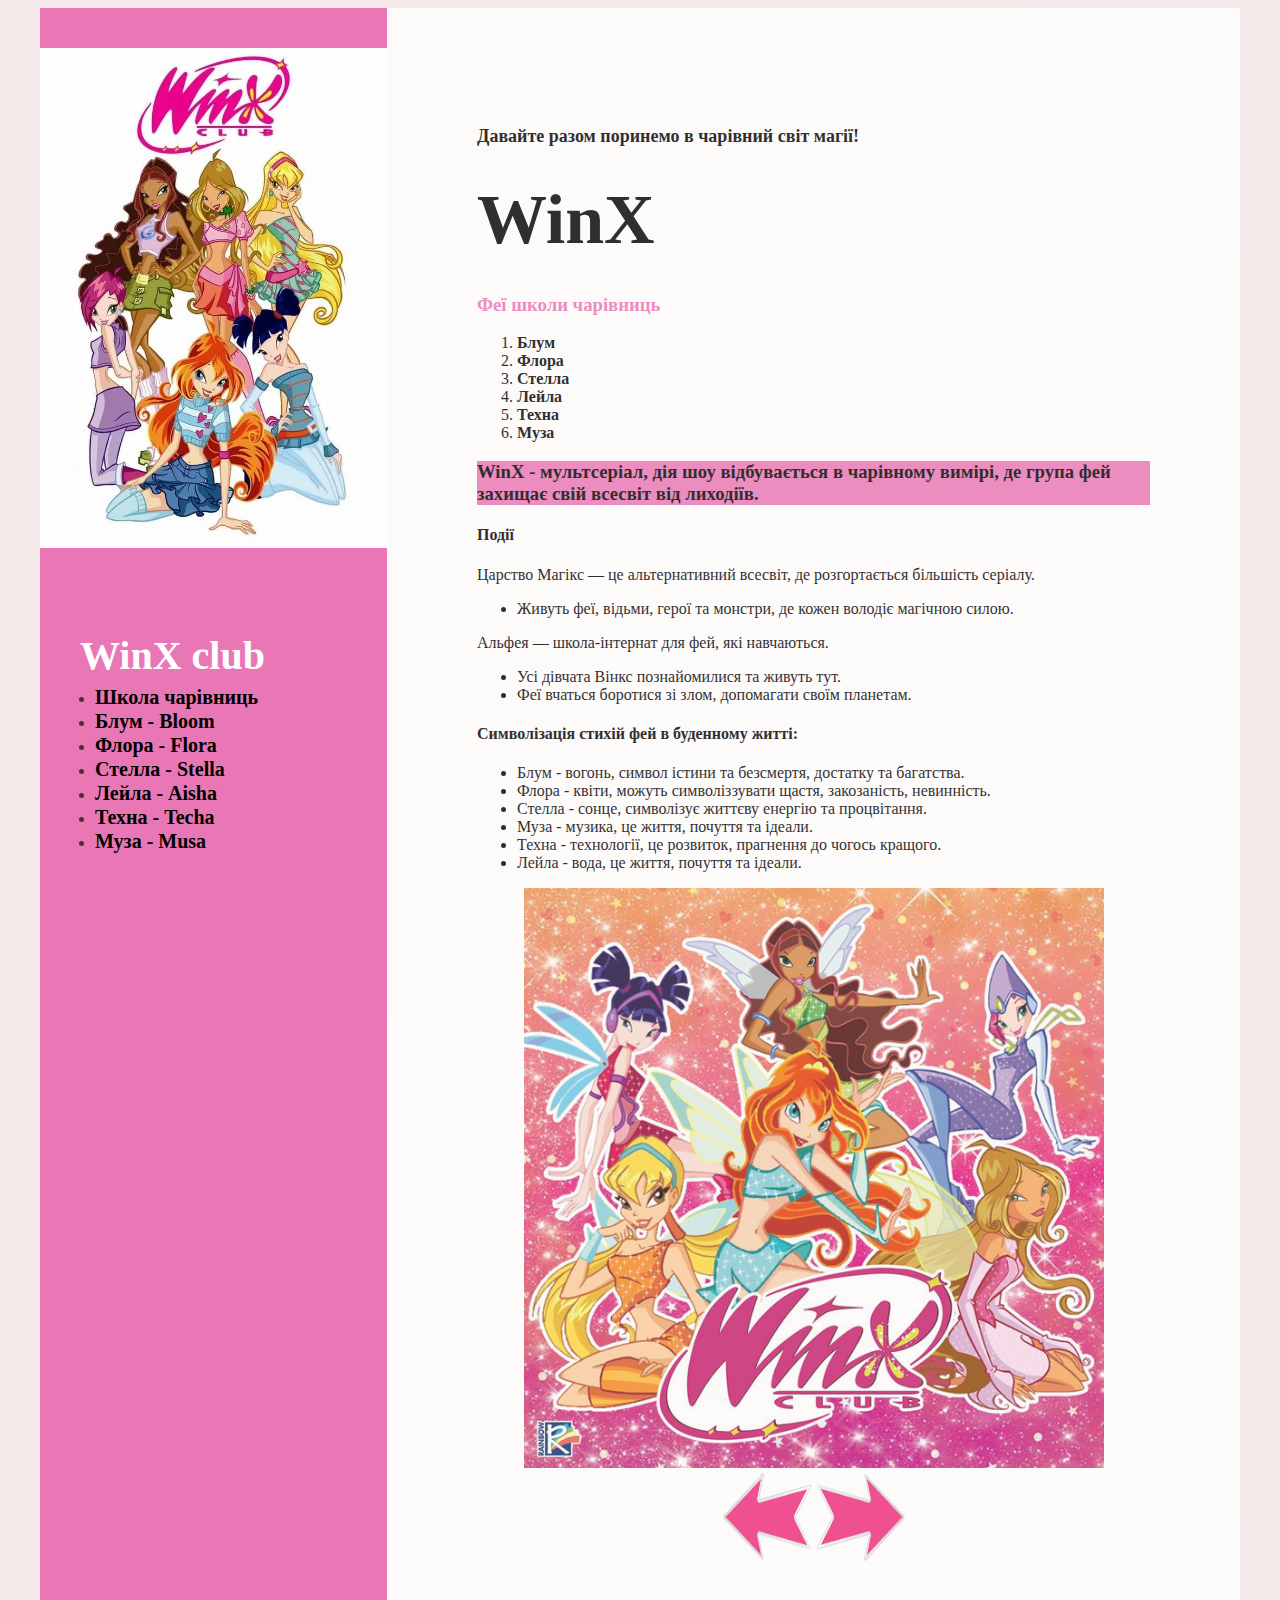
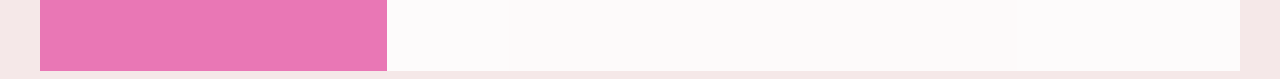
<file: index.html>
<!DOCTYPE html>
<html lang="en">
<head>
    <meta charset="UTF-8">
    <meta name="viewport" content="width=device-width, initial-scale=1.0">
    <title>Школа чарівниць</title>
    <link rel="preconnect" href="https://fonts.googleapis.com">
    <link rel="preconnect" href="https://fonts.gstatic.com" crossorigin>
    <link href="https://fonts.googleapis.com/css2?family=Montserrat:wght@400;700&display=swap" rel="stylesheet">
    <link rel="stylesheet" href="styles/styles.css">
</head>
<body>
<!--Головне-->
<div class="Main">
    <!--Головний контент-->
 <div class="maincontent"> 
    <div class="about">
        
       <h2 class="aboutposition"> Давайте разом поринемо в чарівний світ магії!</h2> 
       <h1 class="aboutname">WinX</h1> 
       <p class="aboutdescription">
       
       </p>

 
</div>

    <!--Персонажі-->
    <div class="projects">
        <h3 style="color: #e977b5;" class="title"> Феї школи чарівниць

        </h3>
        <ol> 
         <li>
             <a href="bloom.html"> Блум</a>
        
         </li>
         <li>
             <a href="flora.html"> Флора</a>
         
         </li>
         <li>
             <a href="stella.html">   Стелла</a>
         
         </li>
         <li>
             <a href="aisha.html">Лейла</a>
         
             
         </li>
         <li>
            <a href="techa.html">Техна</a>
        
            
        </li>
        <li>
            <a href="musa.html">Муза</a>
        
            
        </li>

        </ol>

     </div>
        <!--Інформація-->
        <div>
            <h3 style="background-color: #e977b5 "
            >WinX -  мультсеріал, дія шоу відбувається в чарівному вимірі, де група фей захищає свій всесвіт від лиходіїв. </h3>
            <!--Склад-->
            <div>
              <h4>Події</h4>  
              <p>Царство Магікс — це альтернативний всесвіт, де розгортається більшість серіалу.</p>
              <ul>
                <li> Живуть феї, відьми, герої та монстри, де кожен володіє магічною силою.</li>
            </div>
               <div > 
                <p>Альфея — школа-інтернат для фей, які навчаються.  </p>
                <ul>
                <li> Усі дівчата Вінкс познайомилися та живуть тут.</li>
                <li> Феї вчаться боротися зі злом, допомагати своїм планетам. </li>
            
            
            </ul>
            </div>
            <!--Будова-->
            <div>
                <h4>Символізація стихій фей в буденному житті:</h4>  
                <ul>
            
               
                 <li>Блум - вогонь, символ істини та безсмертя, достатку та багатства.</li>
                 <li>Флора - квіти, можуть символіззувати щастя, закозаність, невинність.</li>
                 <li>Стелла - сонце, символізує життєву енергію та процвітання.</li>
                 <li>Муза - музика, це життя, почуття та ідеали. </li>
                 <li>Техна - технології, це розвиток, прагнення до чогось кращого.</li>
                 <li>Лейла - вода, це життя, почуття та ідеали.  </li>
                
            </div>
          
            <!-- Галерея -->
            <center>
                <img src = "gallery/1.jpeg" width = "580" height = "580"  id = "img" > </img> <br />
                <img src = "gallery/left_arrow.png"  width = "90" height = "90" onClick = "javascript: left_arrow()" /> 
            <img src = "gallery/right_arrow.png" width = "90" height = "90" onClick = "javascript: right_arrow()" />
               </center>
        </div>
            
    
   
    </div >
    <!--Сайдбар-->
    <aside class=" sidebar-all sidebar">
        <img src="img/winx.webp" class="photo_winx">
        
      
         
        
      
          <!--Список  головних фей-->
          <div class="techskills">
            <h3 class="sidebartitle"></h3class> WinX club</h3>
            <ul class="techlist">
                <li class="techitem"><span class="techtext"><a href="index.html">Школа чарівниць</a></span> </li>
                <li class="techitem"><span class="techtext"><a href="bloom.html">Блум - Bloom</a></span></li>
                <li class="techitem"><span class="techtext"><a href="flora.html">Флора - Flora</a></span> </li>
                <li class="techitem"><span class="techtext"><a href="stella.html">Стелла - Stella</a></span></li>
                <li class="techitem"><span class="techtext"><a href="aisha.html">Лейла - Aisha</a></span></li>
                <li class="techitem"><span class="techtext"><a href="techa.html">Техна - Techa</a></span></li>
                <li class="techitem"><span class="techtext"><a href="musa.html">Муза - Musa</a></span></li>
                

            </ul>
        </div>
    </aside >
   
</div>

</body>
</html>


<script src = "gallery/gal.js"></script>
</file>
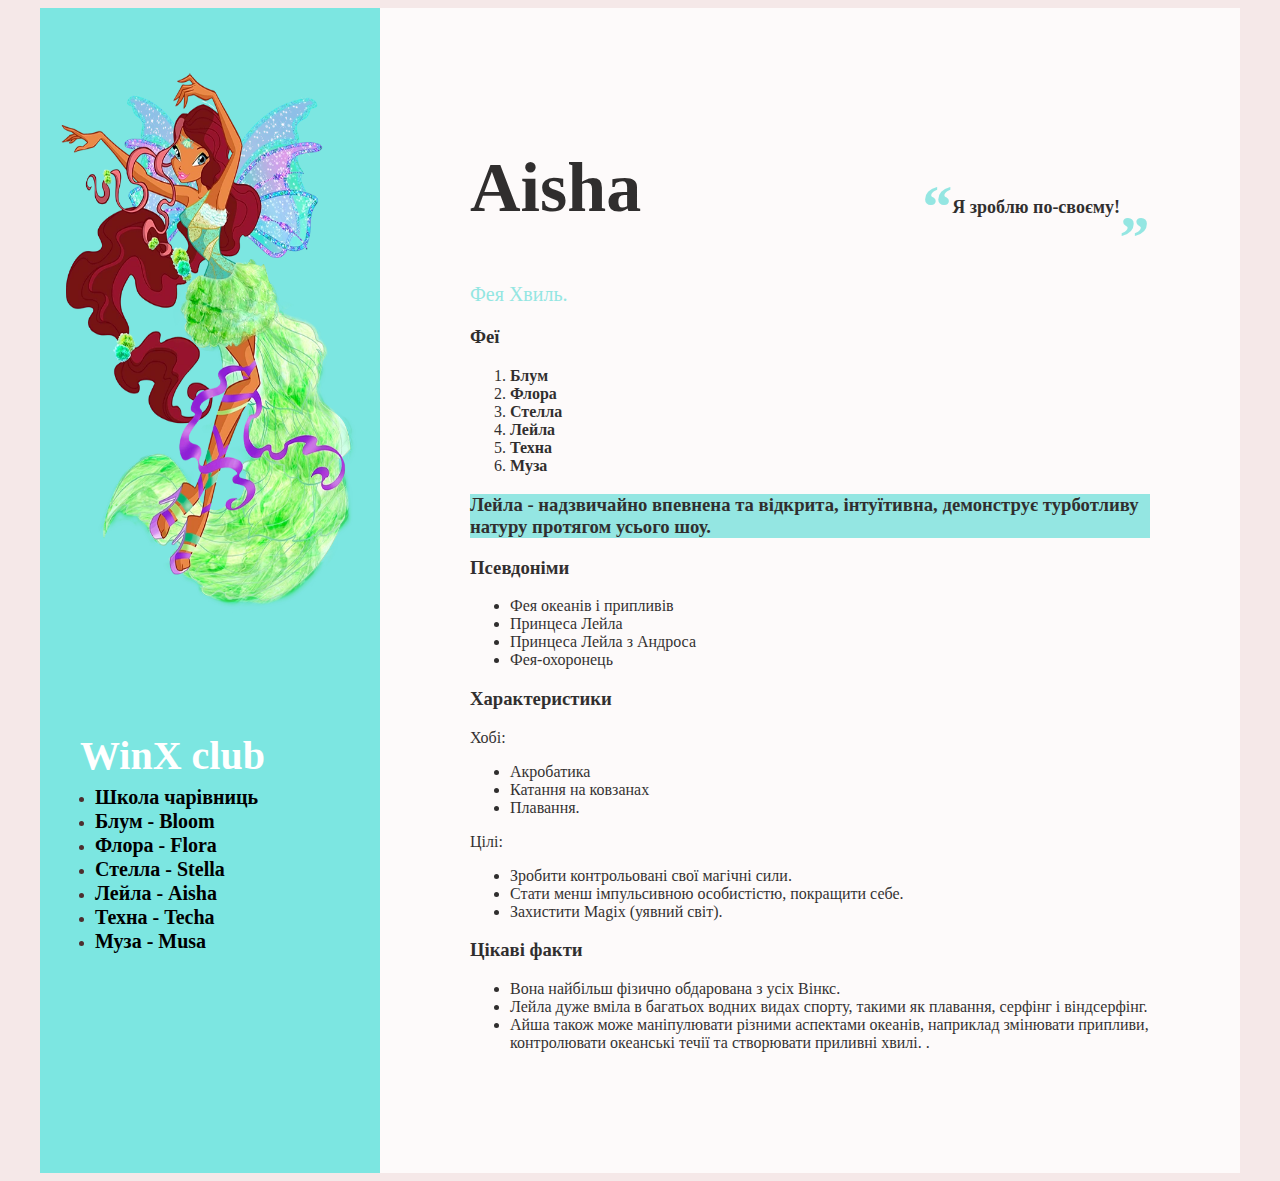
<file: aisha.html>
<!DOCTYPE html>
<html lang="en">
<head>
    <meta charset="UTF-8">
    <meta name="viewport" content="width=device-width, initial-scale=1.0">
    <title>Школа чарівниць</title>
    <link rel="preconnect" href="https://fonts.googleapis.com">
    <link rel="preconnect" href="https://fonts.gstatic.com" crossorigin>
    <link href="https://fonts.googleapis.com/css2?family=Montserrat:wght@400;700&display=swap" rel="stylesheet">
    <link rel="stylesheet" href="styles/styles.css">
</head>
<body>
    <!--Головне-->
<div class="Main">
    <!--Головний контент -->
 <div class="maincontent"> <!--Про планету-->
    <div class="about">
        
    
       
       <div class="sign">
       <h1 class="aboutname">Aisha</h1>  
       <div style="color: #7ce6e1;" class="aboutsign"> 
        <h1 class="first">  “ </h1>
        <h1 class="aboutposition"> Я зроблю по-своєму!</h1>
        <h1 class="first">  „</h1>
       </div>
   
    </div>
       <p class="aboutdescription aboutdescription_aisha">

        Фея Хвиль.
       </p>

 
</div>


     <!--Персонажі-->
     <div class="projects">
        <h3 class="title"> Феї

        </h3>
        <ol> 
         <li>
             <a href="bloom.html"> Блум</a>
        
         </li>
         <li>
             <a href="flora.html"> Флора</a>
         
         </li>
         <li>
             <a href="stella.html">   Стелла</a>
         
         </li>
         <li>
             <a href="aisha.html">Лейла</a>
         
             
         </li>
         <li>
            <a href="techa.html">Техна</a>
        
            
        </li>
        <li>
            <a href="musa.html">Муза</a>
        
            
        </li>

        </ol>

     </div>
        <!--Інформація-->
        <div>
            <h3 style="background-color:#7ce6e1 "> Лейла - надзвичайно впевнена та відкрита, інтуїтивна, демонструє  турботливу натуру протягом усього шоу.</h3>
            <!--Опис-->
            <div>
              <h3>Псевдоніми</h3>  
        
              <ul>
                <li>Фея океанів і припливів</li>
                <li>Принцеса Лейла </li>
                <li> Принцеса Лейла з Андроса</li>
                <li>Фея-охоронець</li>
            
            </ul>
            </div>
            <!--Характеристики-->
            <div>
                <h3>Характеристики</h3>  
                <p>Хобі:</p>
                <ul>
                  <li>Акробатика
                </li>
                  <li>Катання на ковзанах</li>
                  <li>Плавання.</li>
              
              </ul>
            </div>
            

          
            <div>
                
                <p>Цілі:</p>
                <ul>
                  <li>Зробити контрольовані свої магічні сили. </li>
                  <li>Стати менш імпульсивною особистістю, покращити себе.</li>
                  <li>Захистити Magix (уявний світ). </li>
                  
              
              </ul>
            </div>
        </div>
            <!--Факти -->
            <div>
                <h3>Цікаві факти</h3>
                <ul>
                    <li>Вона найбільш фізично обдарована з усіх Вінкс.</li>
                    <li>Лейла дуже вміла в багатьох водних видах спорту, такими як плавання, серфінг і віндсерфінг.</li>
                    <li> Айша також може маніпулювати різними аспектами океанів, наприклад змінювати припливи, контролювати океанські течії та створювати приливні хвилі. .</li>
                </ul>
            </div>
        
    
   
    </div >
    <!--Сайдбар-->
    <aside class=" sidebar-all sidebar_aisha">
        <img src="img/Aisha.webp" alt="Aisha" class="photo">
        
      
        <!--Список  головних фей-->
        <div class="techskills">
            <h3 class="sidebartitle"></h3class> WinX club</h3>
            <ul class="techlist">
                <li class="techitem"><span class="techtext"><a href="index.html">Школа чарівниць</a></span> </li>
                <li class="techitem"><span class="techtext"><a href="bloom.html">Блум - Bloom</a></span></li>
                <li class="techitem"><span class="techtext"><a href="flora.html">Флора - Flora</a></span> </li>
                <li class="techitem"><span class="techtext"><a href="stella.html">Стелла - Stella</a></span></li>
                <li class="techitem"><span class="techtext"><a href="aisha.html">Лейла - Aisha</a></span></li>
                <li class="techitem"><span class="techtext"><a href="techa.html">Техна - Techa</a></span></li>
                <li class="techitem"><span class="techtext"><a href="musa.html">Муза - Musa</a></span></li>
                

            </ul>
        </div>
        
    </aside >
   
</div>

</body>
</html>
</file>
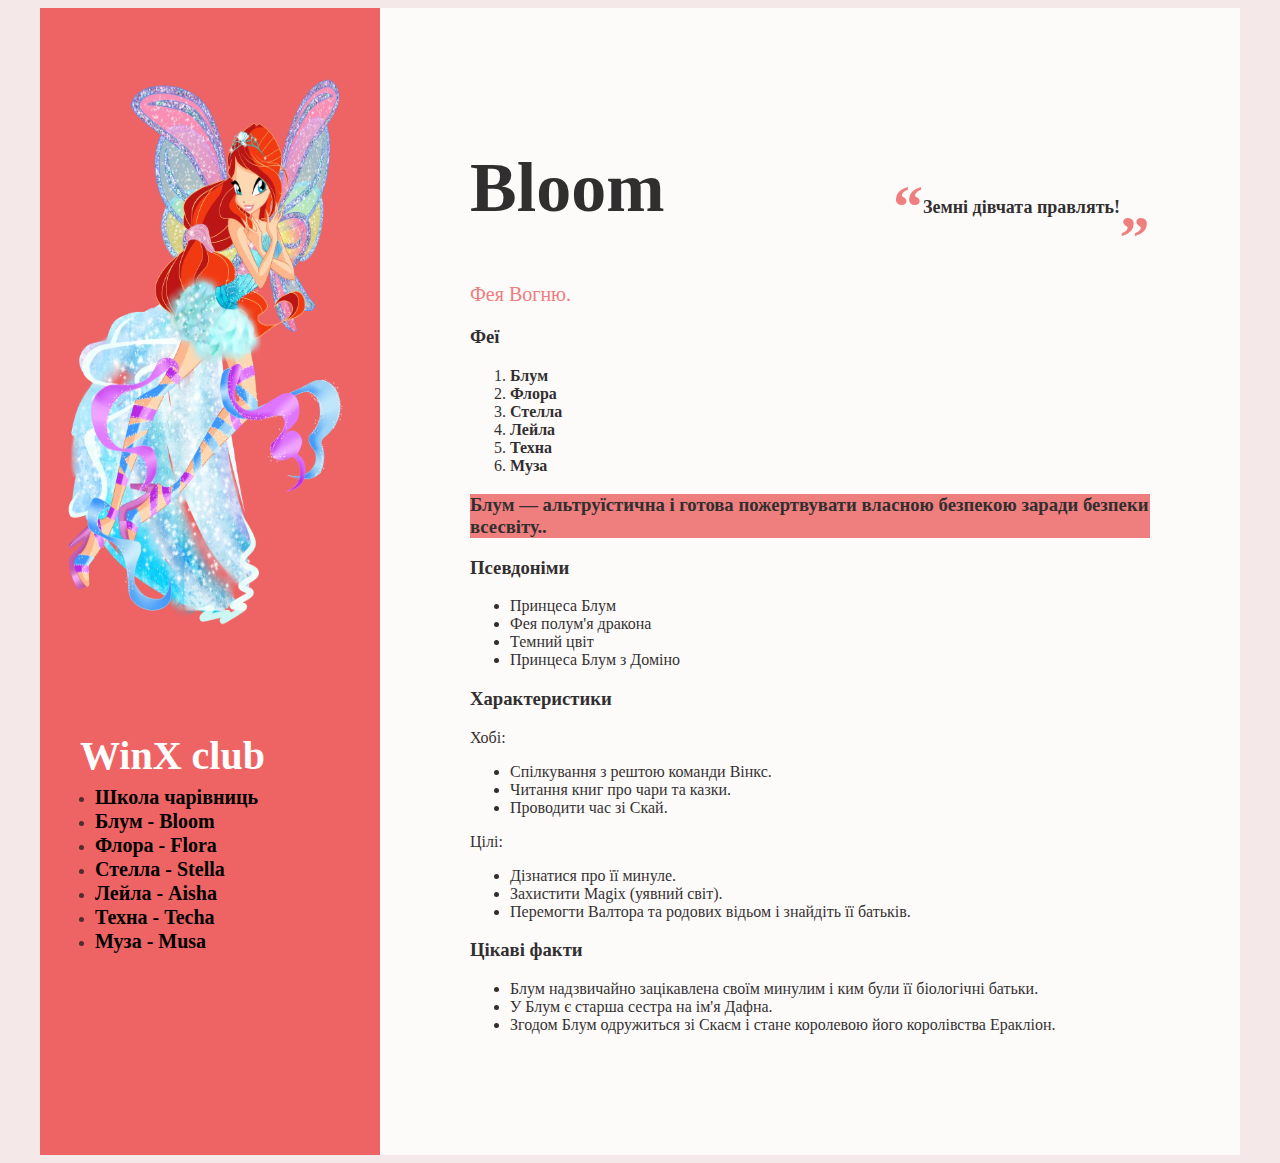
<file: bloom.html>
<!DOCTYPE html>
<html lang="en">
<head>
    <meta charset="UTF-8">
    <meta name="viewport" content="width=device-width, initial-scale=1.0">
    <title>Школа чарівниць</title>
    <link rel="preconnect" href="https://fonts.googleapis.com">
    <link rel="preconnect" href="https://fonts.gstatic.com" crossorigin>
    <link href="https://fonts.googleapis.com/css2?family=Montserrat:wght@400;700&display=swap" rel="stylesheet">
    <link rel="stylesheet" href="styles/styles.css">
</head>
<body>
<!--Головне-->
<div class="Main">
    <!--Головний контент -->
 <div class="maincontent"> <!--Про планету-->
    <div class="about">
        
    
       
       <div class="sign">
       <h1 class="aboutname">Bloom</h1>  
       <div style="color: #ee6464;"class="aboutsign"> 
        <h1  class="first">  “ </h1>
        <h1 class="aboutposition"> Земні дівчата правлять!</h1>
        <h1 class="first">  „</h1>
       </div>
   
    </div>
       <p class="aboutdescription aboutdescription_bloom">

        Фея Вогню.
       </p>

 
</div>


     <!--Персонажі-->
     <div class="projects">
        <h3 class="title"> Феї

        </h3>
        <ol> 
         <li>
             <a href="bloom.html"> Блум</a>
        
         </li>
         <li>
             <a href="flora.html"> Флора</a>
         
         </li>
         <li>
             <a href="stella.html">   Стелла</a>
         
         </li>
         <li>
             <a href="aisha.html">Лейла</a>
         
             
         </li>
         <li>
            <a href="techa.html">Техна</a>
        
            
        </li>
        <li>
            <a href="musa.html">Муза</a>
        
            
        </li>

        </ol>

     </div>
        <!--Інформація-->
        <div >
            <h3 style="background-color: #ee6464;">Блум — альтруїстична і готова пожертвувати власною безпекою заради безпеки всесвіту..</h3>
            <!--Опис-->
            <div>
                <h3>Псевдоніми</h3>  
                <p></p>
                <ul>
  
                  <li>Принцеса Блум </li>
                  <li>Фея полум'я дракона</li>
                  <li>Темний цвіт</li>
                  <li>Принцеса Блум з Доміно</li>
            

              
              </ul>
              </div>
          
             <!--Характеристики-->
             <div>
                <h3>Характеристики</h3>  
                <p>Хобі:</p>
                <ul>
                    <li>
                        Спілкування з рештою команди Вінкс.
                    </li>
                  <li>Читання книг про чари та казки.</li>
                  <li>Проводити час зі Скай. </li>
              
              </ul>
            </div>
            

          
            <div>
               
                <p>Цілі:</p>
                <ul>
                  <li> Дізнатися про її минуле.</li>
                  <li> Захистити Magix (уявний світ).</li>
                  <li>Перемогти Валтора та родових відьом і знайдіть її батьків.</li>
                  
              
              </ul>
            </div>
            
            <!--Факти -->
           <!--Факти-->
           <div>
            <h3 >Цікаві факти</h3>
            <ul>
                <li> Блум надзвичайно зацікавлена своїм минулим і ким були її біологічні батьки. </li>
                <li>У Блум є старша сестра на ім'я Дафна.</li>
                <li>Згодом Блум одружиться зі Скаєм і стане королевою його королівства Еракліон.</li>
            </ul>
        </div>
        
        </div>
            
    
   
    </div >
    <!--Сайдбар-->
    <aside class="sidebar-all sidebar_bloom">
        <img src="img/Bloom.webp" alt="Bloom" class="photo">
        
      
          <!--Список  головних фей-->
          <div class="techskills">
            <h3 class="sidebartitle"></h3class> WinX club</h3>
            <ul class="techlist">
                <li class="techitem"><span class="techtext"><a href="index.html">Школа чарівниць</a></span> </li>
                <li class="techitem"><span class="techtext"><a href="bloom.html">Блум - Bloom</a></span></li>
                <li class="techitem"><span class="techtext"><a href="flora.html">Флора - Flora</a></span> </li>
                <li class="techitem"><span class="techtext"><a href="stella.html">Стелла - Stella</a></span></li>
                <li class="techitem"><span class="techtext"><a href="aisha.html">Лейла - Aisha</a></span></li>
                <li class="techitem"><span class="techtext"><a href="techa.html">Техна - Techa</a></span></li>
                <li class="techitem"><span class="techtext"><a href="musa.html">Муза - Musa</a></span></li>
                

            </ul>
        </div>
        
    </aside >
   
</div>

</body>
</html>
</file>
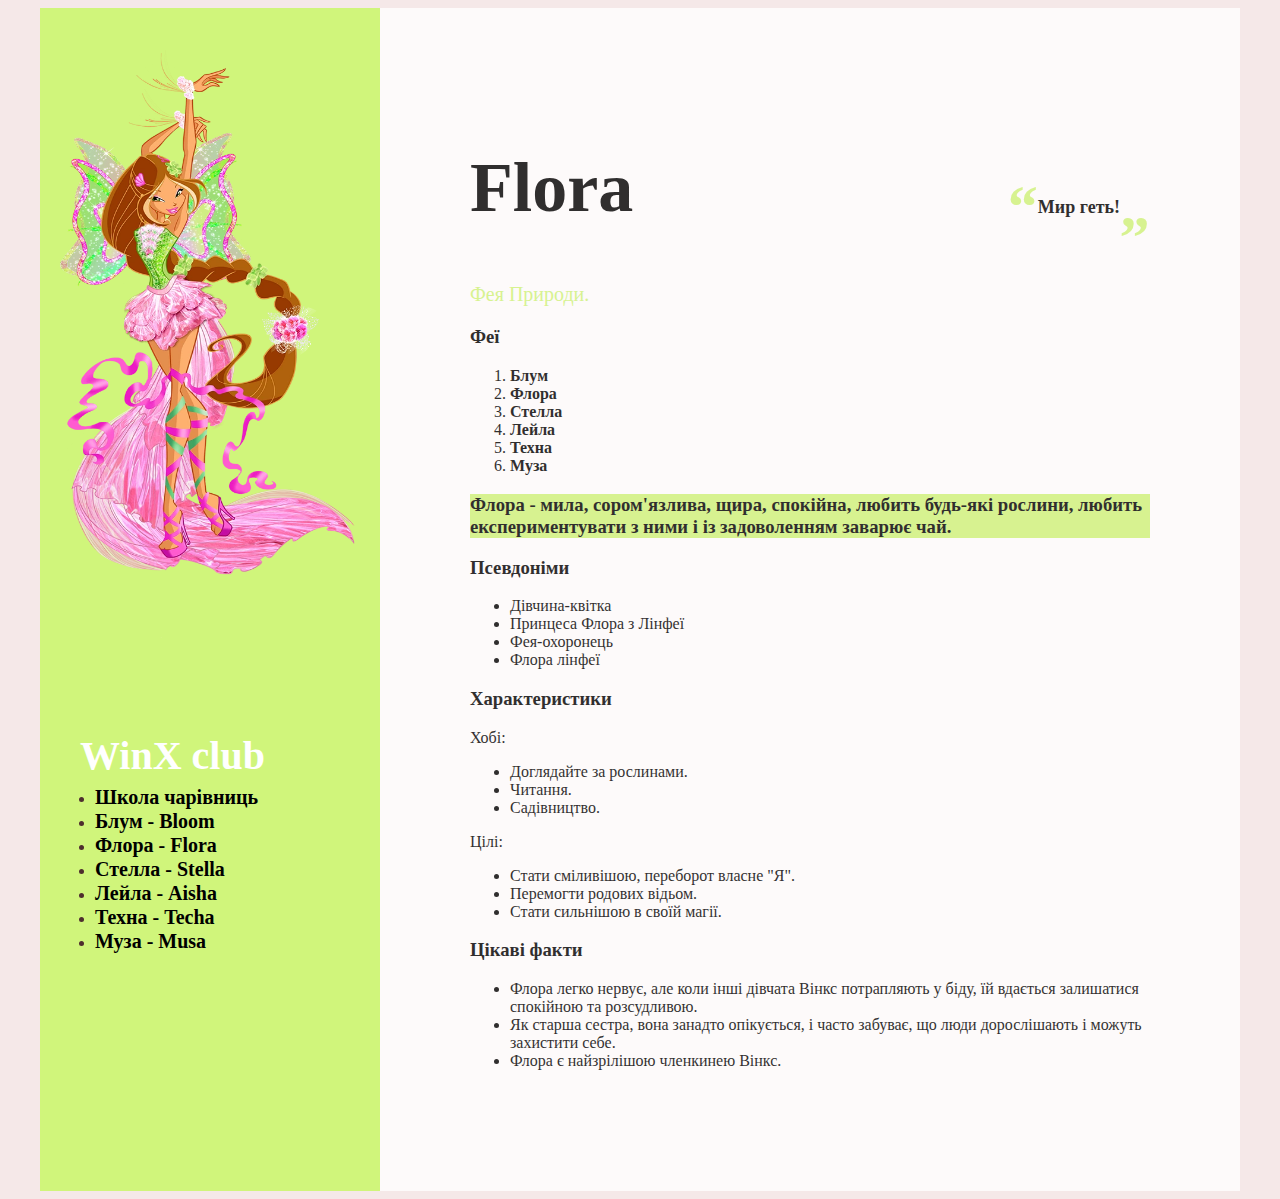
<file: flora.html>
<!DOCTYPE html>
<html lang="en">
<head>
    <meta charset="UTF-8">
    <meta name="viewport" content="width=device-width, initial-scale=1.0">
    <title>Школа чарівниць</title>
    <link rel="preconnect" href="https://fonts.googleapis.com">
    <link rel="preconnect" href="https://fonts.gstatic.com" crossorigin>
    <link href="https://fonts.googleapis.com/css2?family=Montserrat:wght@400;700&display=swap" rel="stylesheet">
    <link rel="stylesheet" href="styles/styles.css">
</head>
<body>
    <!--Головне-->
<div class="Main">
    <!--Головний контент -->
 <div class="maincontent"> <!--Про планету-->
    <div class="about">
        
    
       
       <div class="sign">
       <h1 class="aboutname">Flora</h1>
       <div style="color: #d0f57b ;" class="aboutsign"> 
        <h1  class="first">  “ </h1>
        <h1 class="aboutposition"> Мир геть!</h1>
        <h1 class="first">  „</h1>
       </div>
        
    </div>
       <p class="aboutdescription aboutdescription_flora">

       Фея Природи.
       </p>

 
</div>


    <!--Персонажі-->
    <div class="projects">
        <h3 class="title"> Феї

        </h3>
        <ol> 
         <li>
             <a href="bloom.html"> Блум</a>
        
         </li>
         <li>
             <a href="flora.html"> Флора</a>
         
         </li>
         <li>
             <a href="stella.html">   Стелла</a>
         
         </li>
         <li>
             <a href="aisha.html">Лейла</a>
         
             
         </li>
         <li>
            <a href="techa.html">Техна</a>
        
            
        </li>
        <li>
            <a href="musa.html">Муза</a>
        
            
        </li>

        </ol>

     </div>
        <!--Інформація-->
        <div>
            <h3 style="background-color: #d0f57b">Флора - мила, сором'язлива, щира, спокійна, любить будь-які рослини, любить експериментувати з ними і із задоволенням заварює чай. </h3>
            <!--Опис-->
            <div>
              <h3>Псевдоніми</h3>  
             
              <ul>
                <li>Дівчина-квітка </li>
                <li>Принцеса Флора з Лінфеї</li>
                <li>Фея-охоронець</li>
                <li>Флора лінфеї</li>
            
            </ul>
            </div>
            <!--Характеристики-->
            <div>
                <h3>Характеристики</h3>  
                <p>Хобі:</p>
                <ul>
                  <li>Доглядайте за рослинами.
                </li>
                  <li>Читання.</li>
                  <li>Садівництво. </li>
              
              </ul>
            </div>
           
            <div>
                
                <p>Цілі:</p>
                <ul>
                  <li>Стати сміливішою, переборот власне "Я".  </li>
                  <li>Перемогти родових відьом.</li>
                  <li>Стати сильнішою в своїй магії. </li>
                  
              
              </ul>
            </div>
        </div>
            <!--Факти -->
            <div>
                <h3>Цікаві факти</h3>
                <ul>
                    <li>Флора легко нервує, але коли інші дівчата Вінкс потрапляють у біду, їй вдається залишатися спокійною та розсудливою.</li>
                    <li>Як старша сестра, вона занадто опікується, і часто забуває, що люди дорослішають і можуть захистити себе.</li>
                    <li>Флора є найзрілішою членкинею Вінкс.</li>
                </ul>
            </div>
        
    
   
    </div >
    <!--Сайдбар-->
    <aside class="sidebar-all sidebar_flora">
        <img src="img/Flora.webp" alt="Flora" class="photo">
        
      
          <!--Список  головних фей-->
          <div class="techskills">
            <h3 class="sidebartitle"></h3class> WinX club</h3>
            <ul class="techlist">
                <li class="techitem"><span class="techtext"><a href="index.html">Школа чарівниць</a></span> </li>
                <li class="techitem"><span class="techtext"><a href="bloom.html">Блум - Bloom</a></span></li>
                <li class="techitem"><span class="techtext"><a href="flora.html">Флора - Flora</a></span> </li>
                <li class="techitem"><span class="techtext"><a href="stella.html">Стелла - Stella</a></span></li>
                <li class="techitem"><span class="techtext"><a href="aisha.html">Лейла - Aisha</a></span></li>
                <li class="techitem"><span class="techtext"><a href="techa.html">Техна - Techa</a></span></li>
                <li class="techitem"><span class="techtext"><a href="musa.html">Муза - Musa</a></span></li>
                

            </ul>
        </div>
        
    </aside >
   
</div>

</body>
</html>
</file>
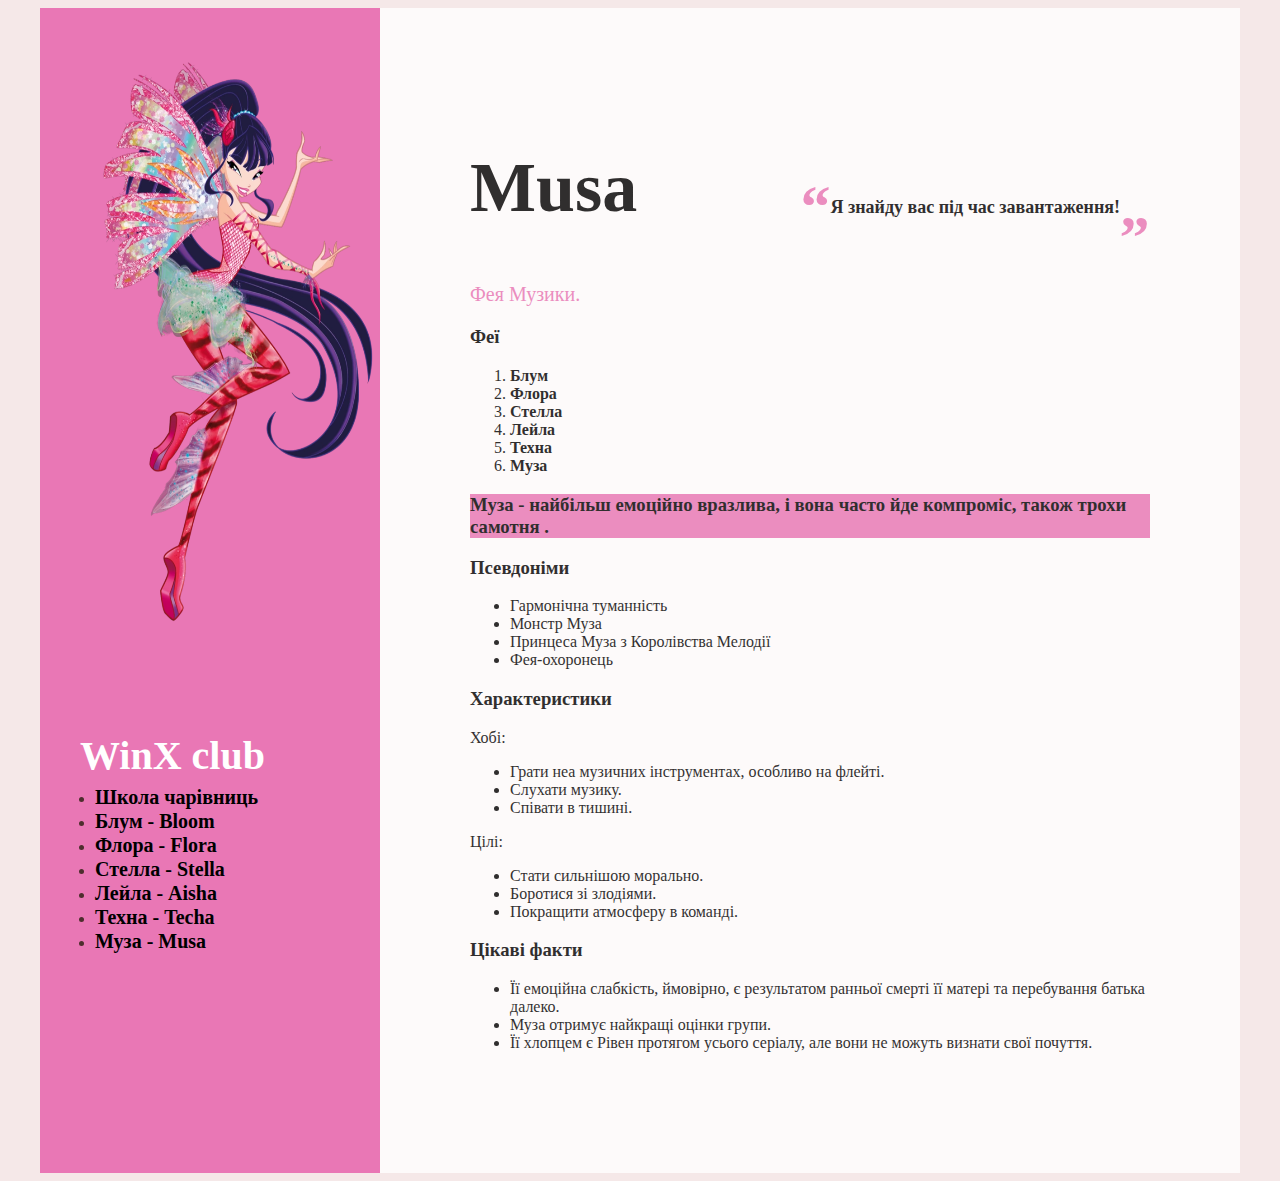
<file: musa.html>
<!DOCTYPE html>
<html lang="en">
<head>
    <meta charset="UTF-8">
    <meta name="viewport" content="width=device-width, initial-scale=1.0">
    <title>Школа чарівниць</title>
    <link rel="preconnect" href="https://fonts.googleapis.com">
    <link rel="preconnect" href="https://fonts.gstatic.com" crossorigin>
    <link href="https://fonts.googleapis.com/css2?family=Montserrat:wght@400;700&display=swap" rel="stylesheet">
    <link rel="stylesheet" href="styles/styles.css">
</head>
<body>
 <!--Головне-->
<div class="Main">
    <!--Головний контент -->
 <div class="maincontent"> <!--Про планету-->
    <div class="about">
        
    
       
       <div class="sign">
       <h1 class="aboutname">Musa</h1>
       <div style="color: #e977b5;" class="aboutsign"> 
        <h1 class="first">  “ </h1>
        <h1 class="aboutposition"> Я знайду вас під час завантаження!</h1>
        <h1 class="first">  „</h1>
       </div>
        
    </div>
       <p class="aboutdescription aboutdescription_musa">

        Фея Музики.
       </p>

 
</div>



     <!--Персонажі-->
     <div class="projects">
        <h3 class="title"> Феї

        </h3>
        <ol> 
         <li>
             <a href="bloom.html"> Блум</a>
        
         </li>
         <li>
             <a href="flora.html"> Флора</a>
         
         </li>
         <li>
             <a href="stella.html">   Стелла</a>
         
         </li>
         <li>
             <a href="aisha.html">Лейла</a>
         
             
         </li>
         <li>
            <a href="techa.html">Техна</a>
        
            
        </li>
        <li>
            <a href="musa.html">Муза</a>
        
            
        </li>

        </ol>

     </div>
        <!--Інформація-->
        <div>
            <h3 style="background-color: #e977b5 "> 
                Муза - найбільш емоційно вразлива, і вона часто йде компроміс, також трохи самотня . </h3>
            <!--Опис-->
            <div>
              <h3>Псевдоніми</h3>  
        
              <ul>
             <li>Гармонічна туманність</li>
             <li>Монстр Муза</li>
             <li>Принцеса Муза з Королівства Мелодії </li>
             <li>Фея-охоронець</li>
            
            </ul>
            </div>
            <!--Характеристики-->
            <div>
                <h3>Характеристики</h3>  
                <p>Хобі:</p>
                <ul>
                  <li>Грати неа музичних інструментах, особливо на флейті.
                </li>
                  <li>Слухати музику.</li>
                  <li>Співати в тишині. </li>
              
              </ul>
            </div>
            

          
            <div>
                
                <p>Цілі:</p>
                <ul>
                  <li>Стати сильнішою морально. </li>
                  <li>Боротися зі злодіями.</li>
                  <li>Покращити атмосферу в команді. </li>
                  
              
              </ul>
            </div>
        </div>
            <!--Факти -->
            <div>
                <h3>Цікаві факти</h3>
                <ul>
                    <li>Її емоційна слабкість, ймовірно, є результатом ранньої смерті її матері та перебування батька далеко.</li>
                    <li> Муза отримує найкращі оцінки групи.</li>
                    <li> Її хлопцем є Рівен протягом усього серіалу, але вони не можуть визнати свої почуття.</li>
                </ul>
            </div>
        
    
   
    </div >
    <!--Сайдбар-->
    <aside class=" sidebar-all sidebar">
        <img src="img/Musa.webp" alt="Musa" class="photo">
        
      
         <!--Список  головних фей-->
         <div class="techskills">
            <h3 class="sidebartitle"></h3class> WinX club</h3>
            <ul class="techlist">
                <li class="techitem"><span class="techtext"><a href="index.html">Школа чарівниць</a></span> </li>
                <li class="techitem"><span class="techtext"><a href="bloom.html">Блум - Bloom</a></span></li>
                <li class="techitem"><span class="techtext"><a href="flora.html">Флора - Flora</a></span> </li>
                <li class="techitem"><span class="techtext"><a href="stella.html">Стелла - Stella</a></span></li>
                <li class="techitem"><span class="techtext"><a href="aisha.html">Лейла - Aisha</a></span></li>
                <li class="techitem"><span class="techtext"><a href="techa.html">Техна - Techa</a></span></li>
                <li class="techitem"><span class="techtext"><a href="musa.html">Муза - Musa</a></span></li>
                

            </ul>
        </div>
        
    </aside >
   
</div>

</body>
</html>
</file>
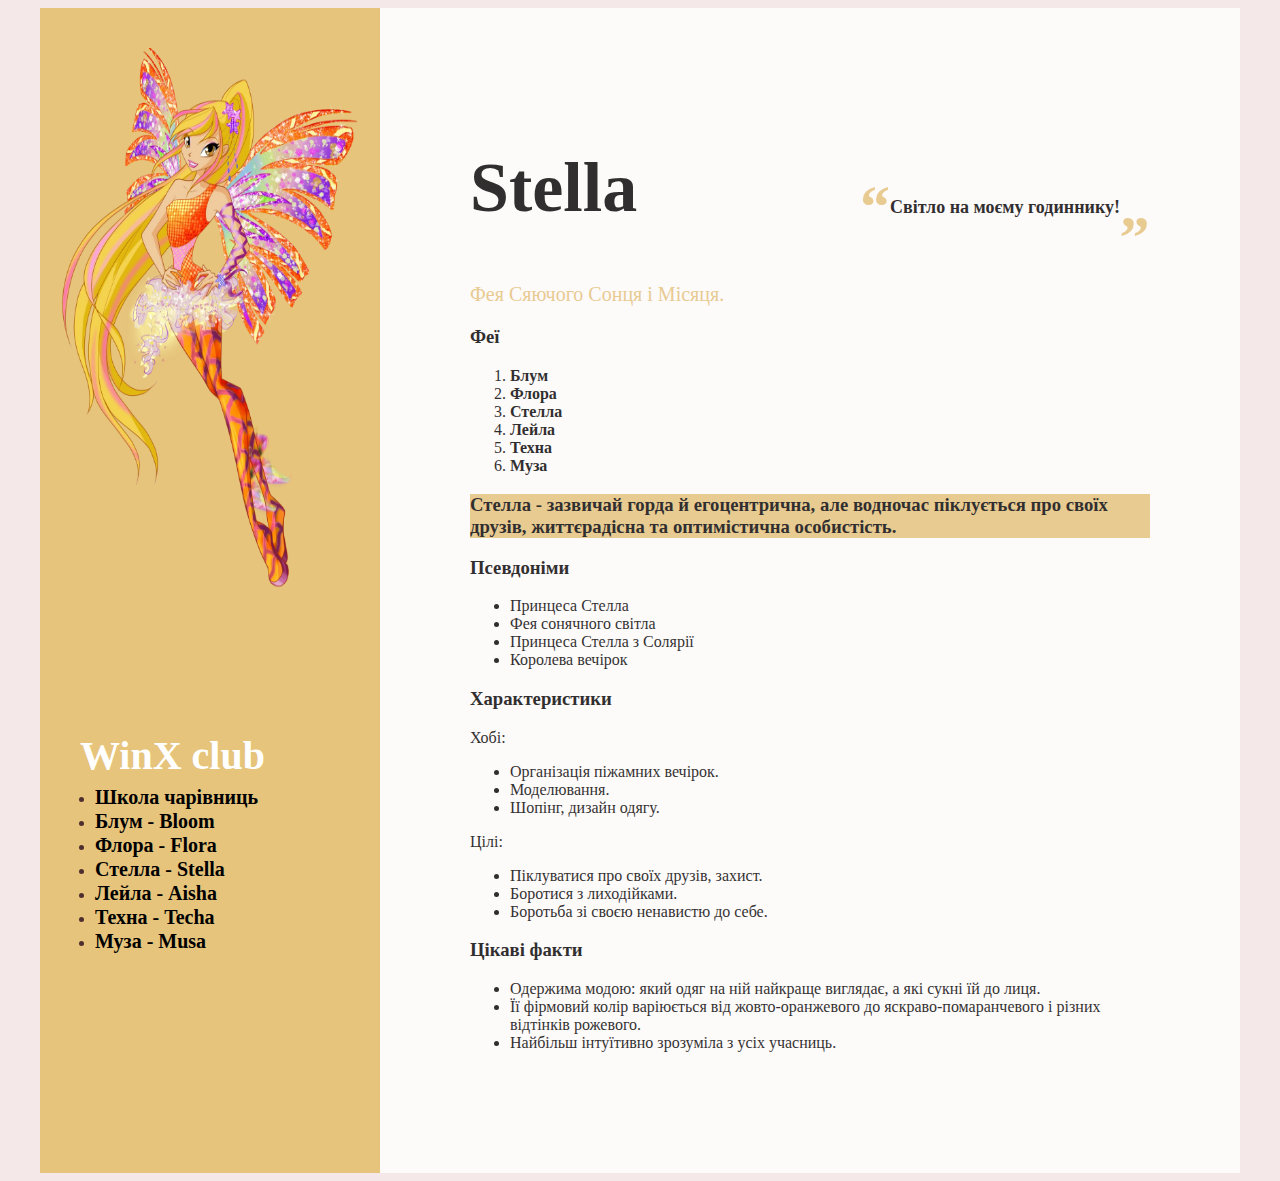
<file: stella.html>
<!DOCTYPE html>
<html lang="en">
<head>
    <meta charset="UTF-8">
    <meta name="viewport" content="width=device-width, initial-scale=1.0">
    <title>Школа чарівниць</title>
    <link rel="preconnect" href="https://fonts.googleapis.com">
    <link rel="preconnect" href="https://fonts.gstatic.com" crossorigin>
    <link href="https://fonts.googleapis.com/css2?family=Montserrat:wght@400;700&display=swap" rel="stylesheet">
    <link rel="stylesheet" href="styles/styles.css">
</head>
<body>
    <!--Головне-->
<div class="Main">

     <!--Головний контент -->
 <div class="maincontent"> <!--Про планету-->
    <div class="about">
        
    
       
       <div class="sign">
       <h1 class="aboutname">Stella</h1>
       <div style="color: #e6c47c;" class="aboutsign"> 
        <h1 class="first">  “ </h1>
        <h1 class="aboutposition"> Світло на моєму годиннику!</h1>
        <h1 class="first">  „</h1>
       </div>
        
    </div>
       <p  class="aboutdescription aboutdescription_stella">

     
        Фея Сяючого Сонця і Місяця. 
       </p>

 
</div>
    

    <!--Персонажі-->
    <div class="projects">
        <h3 class="title"> Феї

        </h3>
        <ol> 
         <li>
             <a href="bloom.html"> Блум</a>
        
         </li>
         <li>
             <a href="flora.html"> Флора</a>
         
         </li>
         <li>
             <a href="stella.html">   Стелла</a>
         
         </li>
         <li>
             <a href="aisha.html">Лейла</a>
         
             
         </li>
         <li>
            <a href="techa.html">Техна</a>
        
            
        </li>
        <li>
            <a href="musa.html">Муза</a>
        
            
        </li>

        </ol>

     </div>
        <!--Інформація-->
        <div>
            <h3  style="background-color:#e6c47c "> Стелла - зазвичай горда й егоцентрична, але водночас піклується про своїх друзів, життєрадісна та оптимістична особистість.</h3>
            <!--Опис-->
            <div>
              <h3>Псевдоніми</h3>  
             
              <ul>
                <li>Принцеса Стелла</li>
                <li>Фея сонячного світла</li>
                <li>Принцеса Стелла з Солярії</li>
                <li>Королева вечірок</li>
                
              
            </ul>
            </div>
            
            <!--Характеристики-->
            <div>
                <h3>Характеристики</h3>  
                <p>Хобі:</p>
                <ul>
                    <li>Організація піжамних вечірок.</li>
                    <li>Моделювання.</li>
                    <li>Шопінг, дизайн одягу. </li>
              
              </ul>
            </div>
          
            <div>
                
                <p>Цілі:</p>
                <ul>
                  <li>Піклуватися про своїх друзів, захист.</li>
                  <li>Боротися з лиходійками.  </li>
                  <li>Боротьба зі своєю ненавистю до себе.</li>
                  
              
              </ul>
            </div>
        </div>


            <!--Факти-->
            <div>
                <h3>Цікаві факти</h3>
                <ul>
                    <li>Одержима модою: який одяг на ній найкраще виглядає, а які сукні їй до лиця. </li>
                    <li>Її фірмовий колір варіюється від жовто-оранжевого до яскраво-помаранчевого і різних відтінків рожевого. 
                  </li>
                    <li> Найбільш інтуїтивно зрозуміла з усіх учасниць.
                    </li>
                </ul>
                
            </div>
        
    
   
    </div >
    <!--Сайдбар-->
    <aside class=" sidebar-all sidebar_stella">
        <img src="img/Stella.webp" alt="Stella" class="photo">
        
      
         <!--Список  головних фей-->
         <div class="techskills">
            <h3 class="sidebartitle"></h3class> WinX club</h3>
       
            <ul class="techlist">
                <li class="techitem"><span class="techtext"><a href="index.html">Школа чарівниць</a></span> </li>
                <li class="techitem"><span class="techtext"><a href="bloom.html">Блум - Bloom</a></span></li>
                <li class="techitem"><span class="techtext"><a href="flora.html">Флора - Flora</a></span> </li>
                <li class="techitem"><span class="techtext"><a href="stella.html">Стелла - Stella</a></span></li>
                <li class="techitem"><span class="techtext"><a href="aisha.html">Лейла - Aisha</a></span></li>
                <li class="techitem"><span class="techtext"><a href="techa.html">Техна - Techa</a></span></li>
                <li class="techitem"><span class="techtext"><a href="musa.html">Муза - Musa</a></span></li>
                

            </ul>
      
        </div>
        
    </aside >
   
</div>

</body>
</html>
</file>
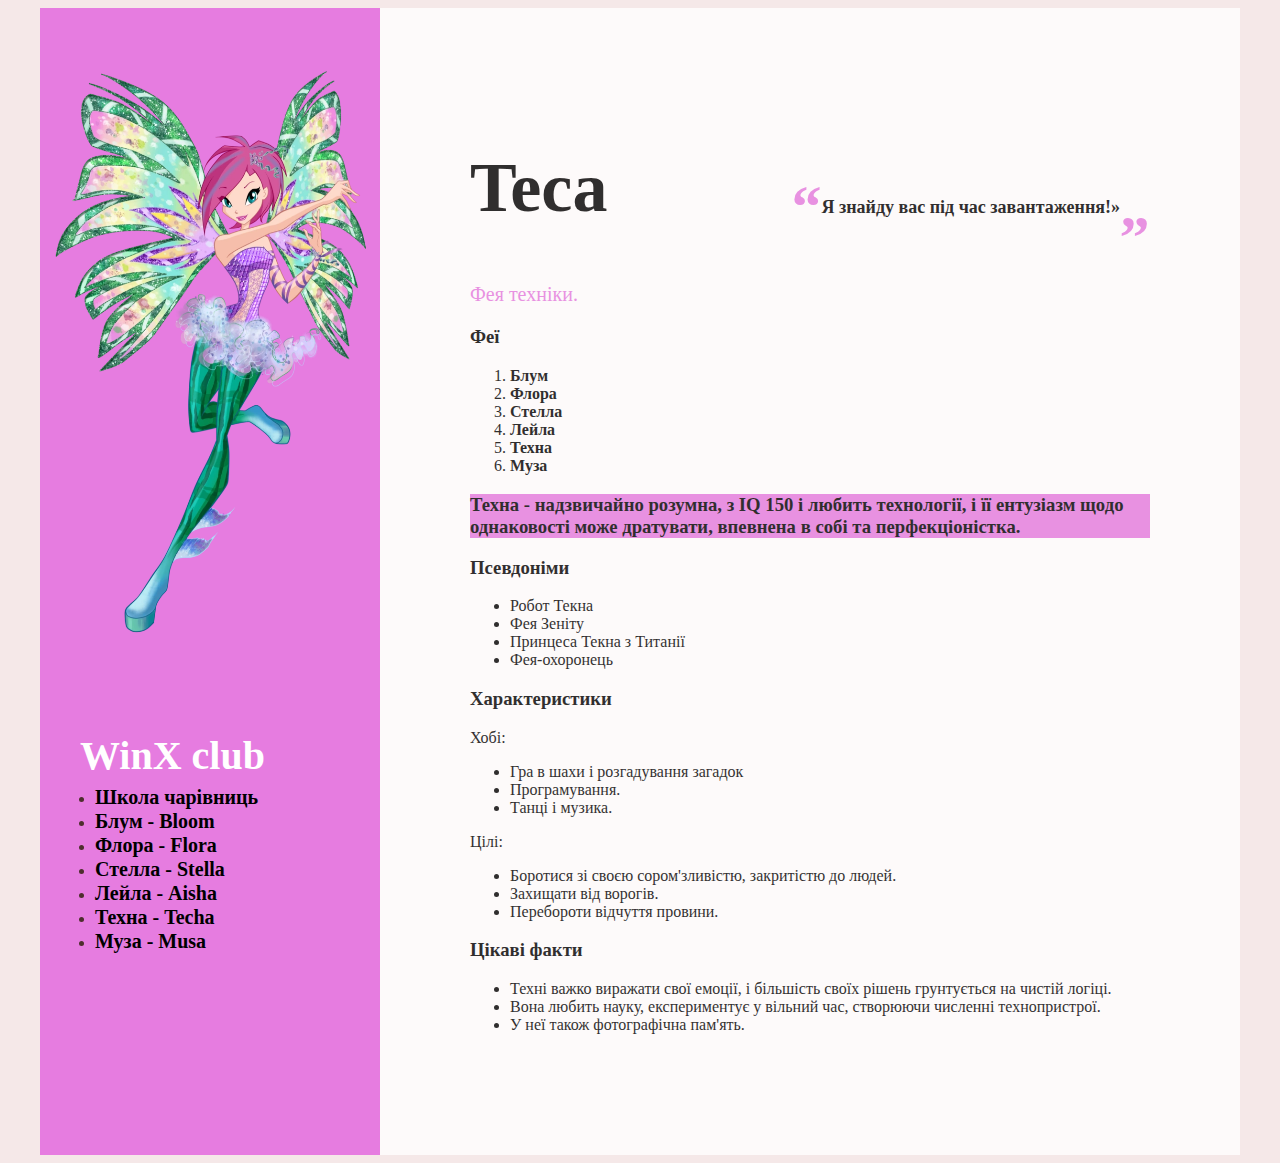
<file: techa.html>
<!DOCTYPE html>
<html lang="en">
<head>
    <meta charset="UTF-8">
    <meta name="viewport" content="width=device-width, initial-scale=1.0">
    <title>Школа чарівниць</title>
    <link rel="preconnect" href="https://fonts.googleapis.com">
    <link rel="preconnect" href="https://fonts.gstatic.com" crossorigin>
    <link href="https://fonts.googleapis.com/css2?family=Montserrat:wght@400;700&display=swap" rel="stylesheet">
    <link rel="stylesheet" href="styles/styles.css">
</head>
<body>
    <!--Головне-->
<div class="Main">
    <!--Головний контент -->
 <div class="maincontent"> <!--Про планету-->
    <div class="about">
        
    
       
       <div class="sign">
       <h1 class="aboutname">Teca</h1>  
       <div style="color: #e67ce0;" class="aboutsign"> 
        <h1 class="first">  “ </h1>
        <h1 class="aboutposition"> Я знайду вас під час завантаження!»</h1>
        <h1 class="first">  „</h1>
       </div>
   
    </div>
       <p class="aboutdescription aboutdescription_techa">

        Фея техніки.
       </p>

 
</div>


     <!--Персонажі-->
     <div class="projects">
        <h3 class="title"> Феї

        </h3>
        <ol> 
         <li>
             <a href="bloom.html"> Блум</a>
        
         </li>
         <li>
             <a href="flora.html"> Флора</a>
         
         </li>
         <li>
             <a href="stella.html">   Стелла</a>
         
         </li>
         <li>
             <a href="aisha.html">Лейла</a>
         
             
         </li>
         <li>
            <a href="techa.html">Техна</a>
        
            
        </li>
        <li>
            <a href="musa.html">Муза</a>
        
            
        </li>

        </ol>

     </div>
        <!--Інформація-->
        <div>
            <h3 style="background-color: #e67ce0 "> Техна - надзвичайно розумна, з IQ 150 і любить технології, і її ентузіазм щодо однаковості може дратувати, впевнена в собі та перфекціоністка. </h3>
            <!--Опис-->
            <div>
              <h3>Псевдоніми</h3>  
        
              <ul>
               <li>Робот Текна</li>
               <li>Фея Зеніту</li>
               <li>Принцеса Текна з Титанії</li>
               <li>Фея-охоронець</li>
            
            </ul>
            </div>
            <!--Характеристики-->
            <div>
                <h3>Характеристики</h3>  
                <p>Хобі:</p>
                <ul>
                  <li>Гра в шахи і розгадування загадок
                </li>
                  <li>Програмування.</li>
                  <li>Танці і музика. </li>
              
              </ul>
            </div>
            

          
            <div>
                
                <p>Цілі:</p>
                <ul>
                  <li> Боротися зі своєю сором'зливістю, закритістю до людей. </li>
                  <li> Захищати від ворогів.</li>
                  <li> Перебороти відчуття провини.</li>
                  
              
              </ul>
            </div>
        </div>
            <!--Факти -->
            <div>
                <h3>Цікаві факти</h3>
                <ul>
                    <li>Техні важко виражати свої емоції, і більшість своїх рішень грунтується на чистій логіці.</li>
                    <li>Вона любить науку, експериментує у вільний час, створюючи численні технопристрої.</li>
                    <li>У неї також фотографічна пам'ять.</li>
                </ul>
            </div>
        
    
   
    </div >
    <!--Сайдбар-->
    <aside class="sidebar-all sidebar_techa">
        <img src="img/Techa.webp" alt="Techa" class="photo">
        
      
         <!--Список  головних фей-->
         <div class="techskills">
            <h3 class="sidebartitle"></h3class> WinX club</h3>
            <ul class="techlist">
                <li class="techitem"><span class="techtext"><a href="index.html">Школа чарівниць</a></span> </li>
                <li class="techitem"><span class="techtext"><a href="bloom.html">Блум - Bloom</a></span></li>
                <li class="techitem"><span class="techtext"><a href="flora.html">Флора - Flora</a></span> </li>
                <li class="techitem"><span class="techtext"><a href="stella.html">Стелла - Stella</a></span></li>
                <li class="techitem"><span class="techtext"><a href="aisha.html">Лейла - Aisha</a></span></li>
                <li class="techitem"><span class="techtext"><a href="techa.html">Техна - Techa</a></span></li>
                <li class="techitem"><span class="techtext"><a href="musa.html">Муза - Musa</a></span></li>
                

            </ul>
        </div>
        
    </aside >
   
</div>

</body>
</html>
</file>
<file: styles/styles.css>
body {
  font-family: "Brush Script MT", cursive;
  /* font-family: "Sofia", sans-serif; */

  background-color: #f5e8e8;
}

a {
  text-decoration: none;
  font-weight: bold;
  color: #000000;
}
/* main content styles */
.maincontent {
  background-color: #ffffff;
  opacity: 0.8;
  box-shadow: 6px 6px 20px rgba(0, 0, 0, 0, 1);
  padding: 105px 90px;
}
/* about */
/* .about {

} */
.aboutposition {
  font-style: normal;
  font-weight: bold;
  font-size: 18px;
  line-height: 17px;
  color: #000000;
}
.first {
  /* color: #ee6464; */
  
  font-size: 60px;
  font-style: normal;
}
.sign {
  display: flex;
  flex-direction: row;
  flex-wrap: nowrap;
  justify-content: space-between;
  align-items: center;
}
.aboutsign {
  display: flex;
  flex-direction: row;
  flex-wrap: nowrap;
  justify-content: space-around;
  align-items: center;
  position: relative;
  right: 0px;
  top: 20px;
}

.aboutname {
  font-style: normal;
  font-weight: bold;
  font-size: 70px;
  line-height: 55px;
  color: #000000;

  right: 100px;
  top: 20px;
}
.aboutdescription_bloom{
  color: #ee6464;

}
.aboutdescription_stella{
  color: #e6c47c;
  
}
.aboutdescription_flora{
  color: #d0f57b;
  
}
.aboutdescription_musa{
  color: #e977b5;
  
}
.aboutdescription_techa{
  color: #e67ce0;
  
}.aboutdescription_aisha{
  color: #7ce6e1;
  
}
.aboutdescription {
  font-style: normal;
  font-weight: normal;
  font-size: 20px;
  line-height: 24px;

}

/* main styles */
.Main {
  display: flex;
  flex-direction: row-reverse;
  width: 1200px;
  margin: 0 auto;
}
/* sidebar styles/ */
.sidebar {
  background-color: #e977b5;

  padding-top: 40px;
  width: 350px;
}

.sidebar-all{
    padding-top: 40px;
    width: 360px;
}

.sidebar_flora {
  background-color: #d0f57b;

 
}
.sidebar_bloom {
  background-color: #ee6464;

 
}

.sidebar_techa {
  background-color: #e67ce0;

 
}

.sidebar_stella {
  background-color: #e6c47c;

  
}
.sidebar_aisha {
  background-color: #7ce6e1;

}
.sidebar_musa{
  background-color: #e977b5;

}


.photo {
  width: 340px;
  margin-bottom: 60px;
  height: 590px;
}
.photo_winx {
  width: 347px;
  margin-bottom: 50px;
  height: 500px;
}


.sidebartitle {
  color: #ffffff;
  font-style: normal;
  font-weight: bold;
  font-size: 40px;
  line-height: 27px;
  margin-bottom: 10px;
}
.contacts,
.techskills,
.softskills {
  margin-left: 40px;
}
.contacts {
  margin: bottom 50px;
}
.contacttype {
  font-style: normal;
  font-weight: bold;
  font-size: 14px;
  line-height: 24px;
  color: #ffffff;
  margin-right: 10px;
}
.contactlink {
  font-style: normal;
  font-weight: normal;
  font-size: 14px;
  line-height: 24px;
  color: #565e6a;
}
.techskills {
  margin-bottom: 45px;
}
.techlist,
.softlist {
  color: #ffffff;
  padding: 0;
  margin-left: 15px;
}
.techitem,
.softitem {
  color: #4e2e2e;
}
.techtext,
.softtext {
  color: #ffffff;
  font-style: normal;
  font-weight: normal;
  font-size: 20px;
  line-height: 24px;
}
</file>
